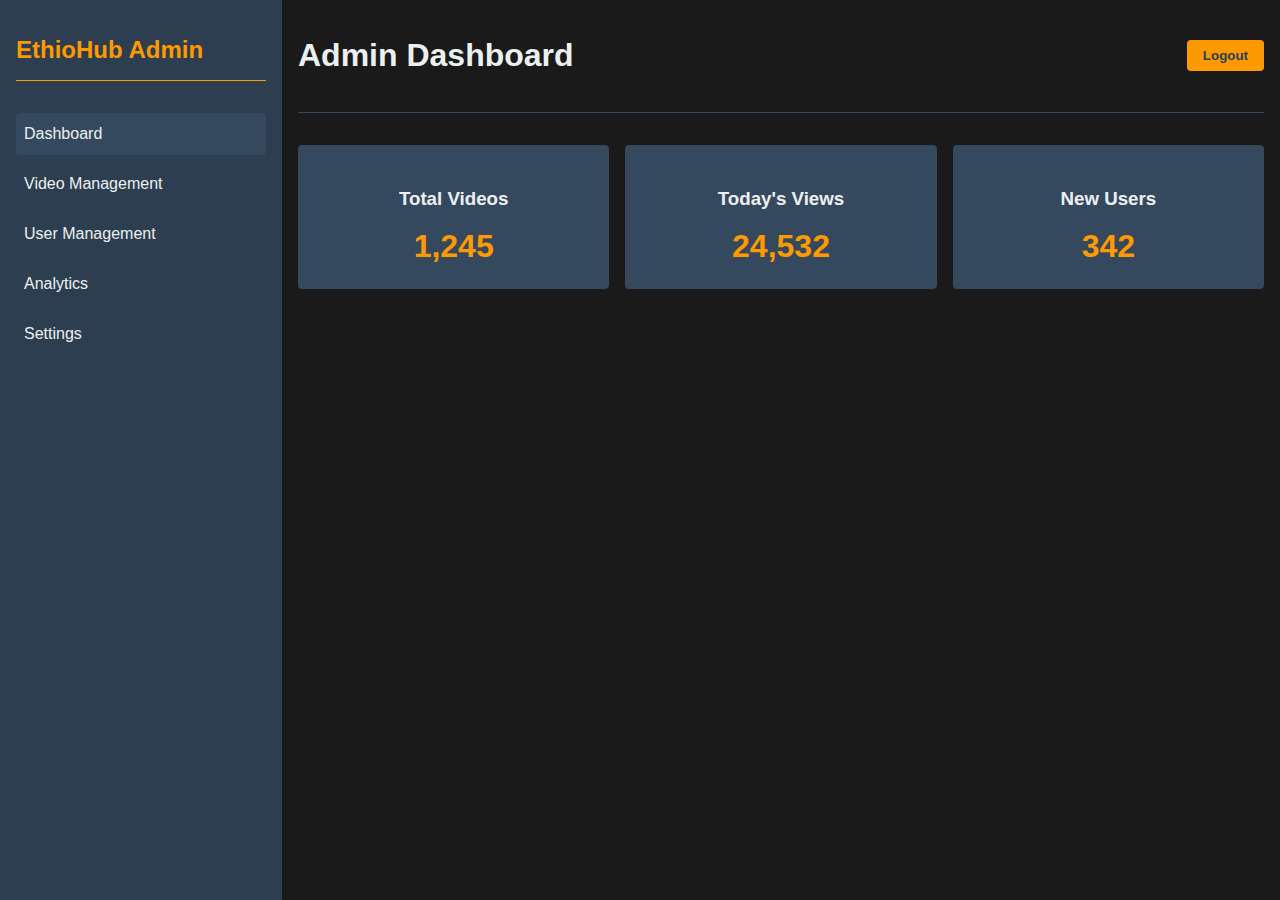
<file: EthioHub/admin.html>
<!DOCTYPE html>
<html lang="en">

<head>
    <meta charset="UTF-8">
    <meta name="viewport" content="width=device-width, initial-scale=1.0">
    <title>EthioHub Admin Panel</title>
    <link rel="stylesheet" href="admin.css">
</head>

<body>
    <div class="admin-container">
        <aside class="sidebar">
            <h2>EthioHub Admin</h2>
            <ul>
                <li><a href="#dashboard" class="active">Dashboard</a></li>
                <li><a href="#videos">Video Management</a></li>
                <li><a href="#users">User Management</a></li>
                <li><a href="#analytics">Analytics</a></li>
                <li><a href="#settings">Settings</a></li>
            </ul>
        </aside>

        <main class="content">
            <header class="admin-header">
                <h1>Admin Dashboard</h1>
                <div class="admin-actions">
                    <button id="logout-btn">Logout</button>
                </div>
            </header>

            <section id="dashboard" class="tab-content active">
                <div class="stats-grid">
                    <div class="stat-card">
                        <h3>Total Videos</h3>
                        <p class="stat-value">1,245</p>
                    </div>
                    <div class="stat-card">
                        <h3>Today's Views</h3>
                        <p class="stat-value">24,532</p>
                    </div>
                    <div class="stat-card">
                        <h3>New Users</h3>
                        <p class="stat-value">342</p>
                    </div>
                </div>
            </section>

            <section id="videos" class="tab-content">
                <h2>Video Management</h2>
                <div class="video-management">
                    <div class="video-list">
                        <!-- Video list would be populated dynamically -->
                    </div>
                    <div class="video-upload">
                        <h3>Upload New Video</h3>
                        <form id="upload-form">
                            <div class="form-group">
                                <label for="video-title">Video Title</label>
                                <input type="text" id="video-title" placeholder="Enter video title" required>
                            </div>
                            <div class="form-group">
                                <label for="video-desc">Description</label>
                                <textarea id="video-desc" placeholder="Enter video description"></textarea>
                            </div>
                            <div class="form-group">
                                <label for="video-file">Video File</label>
                                <input type="file" id="video-file" accept="video/*" required>
                            </div>
                            <button type="submit">Upload</button>
                        </form>
                    </div>
                </div>
            </section>
        </main>
    </div>

    <script src="script.js"></script>
</body>

</html>
</file>
<file: EthioHub/admin.css>
:root {
    --admin-primary: #2c3e50;
    --admin-secondary: #34495e;
    --admin-accent: #ff9900;
    --admin-text: #ecf0f1;
    --admin-bg: #1a1a1a;
}

body {
    margin: 0;
    padding: 0;
    font-family: Arial, sans-serif;
    background-color: var(--admin-bg);
    color: var(--admin-text);
}

.admin-container {
    display: flex;
    min-height: 100vh;
}

.sidebar {
    width: 250px;
    background-color: var(--admin-primary);
    padding: 1rem;
}

.sidebar h2 {
    color: var(--admin-accent);
    border-bottom: 1px solid var(--admin-accent);
    padding-bottom: 1rem;
}

.sidebar ul {
    list-style: none;
    padding: 0;
    margin-top: 2rem;
}

.sidebar li a {
    display: block;
    color: var(--admin-text);
    text-decoration: none;
    padding: 0.75rem 0.5rem;
    border-radius: 4px;
    margin-bottom: 0.5rem;
    transition: background-color 0.3s;
}

.sidebar li a:hover,
.sidebar li a.active {
    background-color: var(--admin-secondary);
}

.content {
    flex: 1;
    padding: 1rem;
}

.admin-header {
    display: flex;
    justify-content: space-between;
    align-items: center;
    margin-bottom: 2rem;
    padding-bottom: 1rem;
    border-bottom: 1px solid var(--admin-secondary);
}

#logout-btn {
    background-color: var(--admin-accent);
    color: var(--admin-primary);
    border: none;
    padding: 0.5rem 1rem;
    border-radius: 4px;
    cursor: pointer;
    font-weight: bold;
}

.tab-content {
    display: none;
}

.tab-content.active {
    display: block;
}

.stats-grid {
    display: grid;
    grid-template-columns: repeat(auto-fill, minmax(250px, 1fr));
    gap: 1rem;
}

.stat-card {
    background-color: var(--admin-secondary);
    padding: 1.5rem;
    border-radius: 4px;
    text-align: center;
}

.stat-value {
    font-size: 2rem;
    font-weight: bold;
    color: var(--admin-accent);
    margin: 0.5rem 0 0;
}

.video-management {
    display: grid;
    grid-template-columns: 2fr 1fr;
    gap: 2rem;
}

.video-upload {
    background-color: var(--admin-secondary);
    padding: 1.5rem;
    border-radius: 4px;
}

.video-upload form {
    display: flex;
    flex-direction: column;
    gap: 1.5rem;
}

.form-group {
    display: flex;
    flex-direction: column;
    gap: 0.5rem;
}

.form-group label {
    font-weight: bold;
    color: var(--admin-accent);
}

.video-upload input,
.video-upload textarea {
    padding: 0.75rem;
    border-radius: 4px;
    border: 1px solid var(--admin-primary);
    background-color: var(--admin-bg);
    color: var(--admin-text);
    font-size: 1rem;
}

.video-upload button {
    background-color: var(--admin-accent);
    color: var(--admin-primary);
    border: none;
    padding: 0.75rem;
    border-radius: 4px;
    cursor: pointer;
    font-weight: bold;
    margin-top: 1rem;
}
</file>
